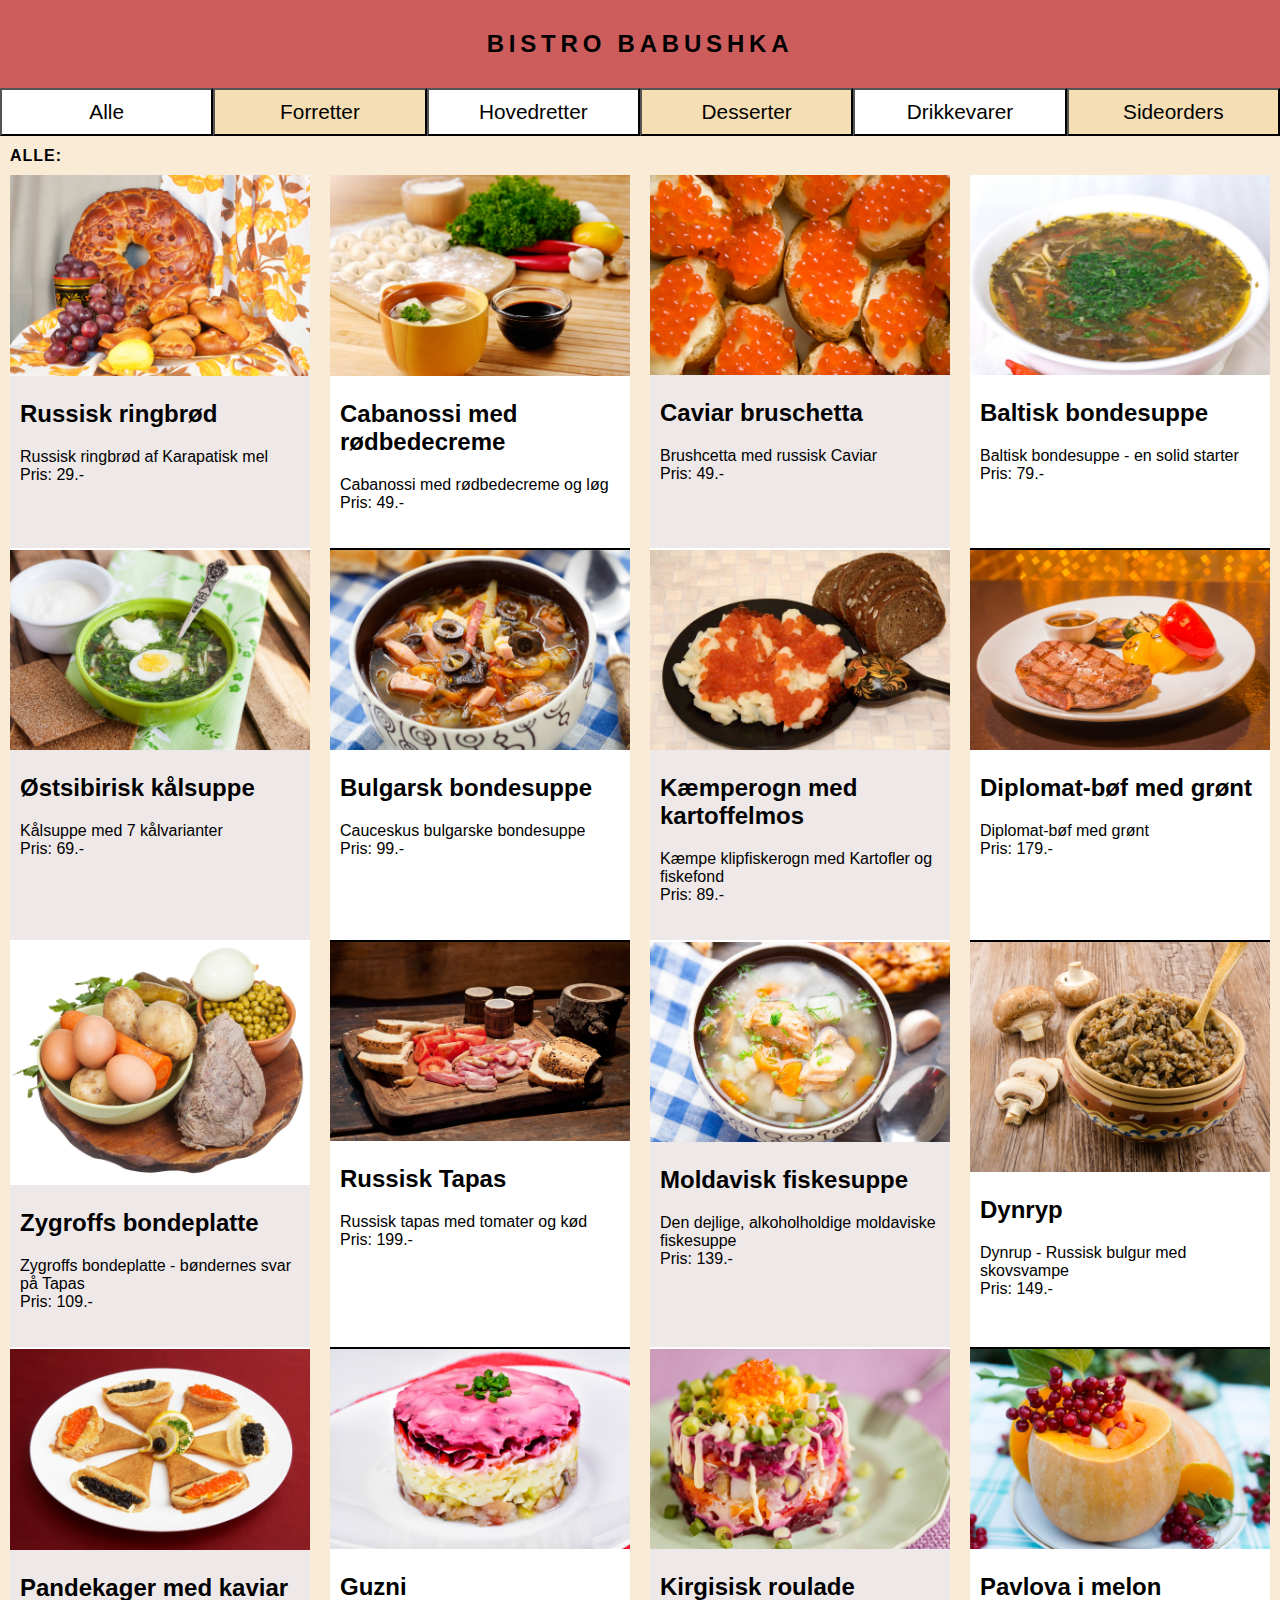
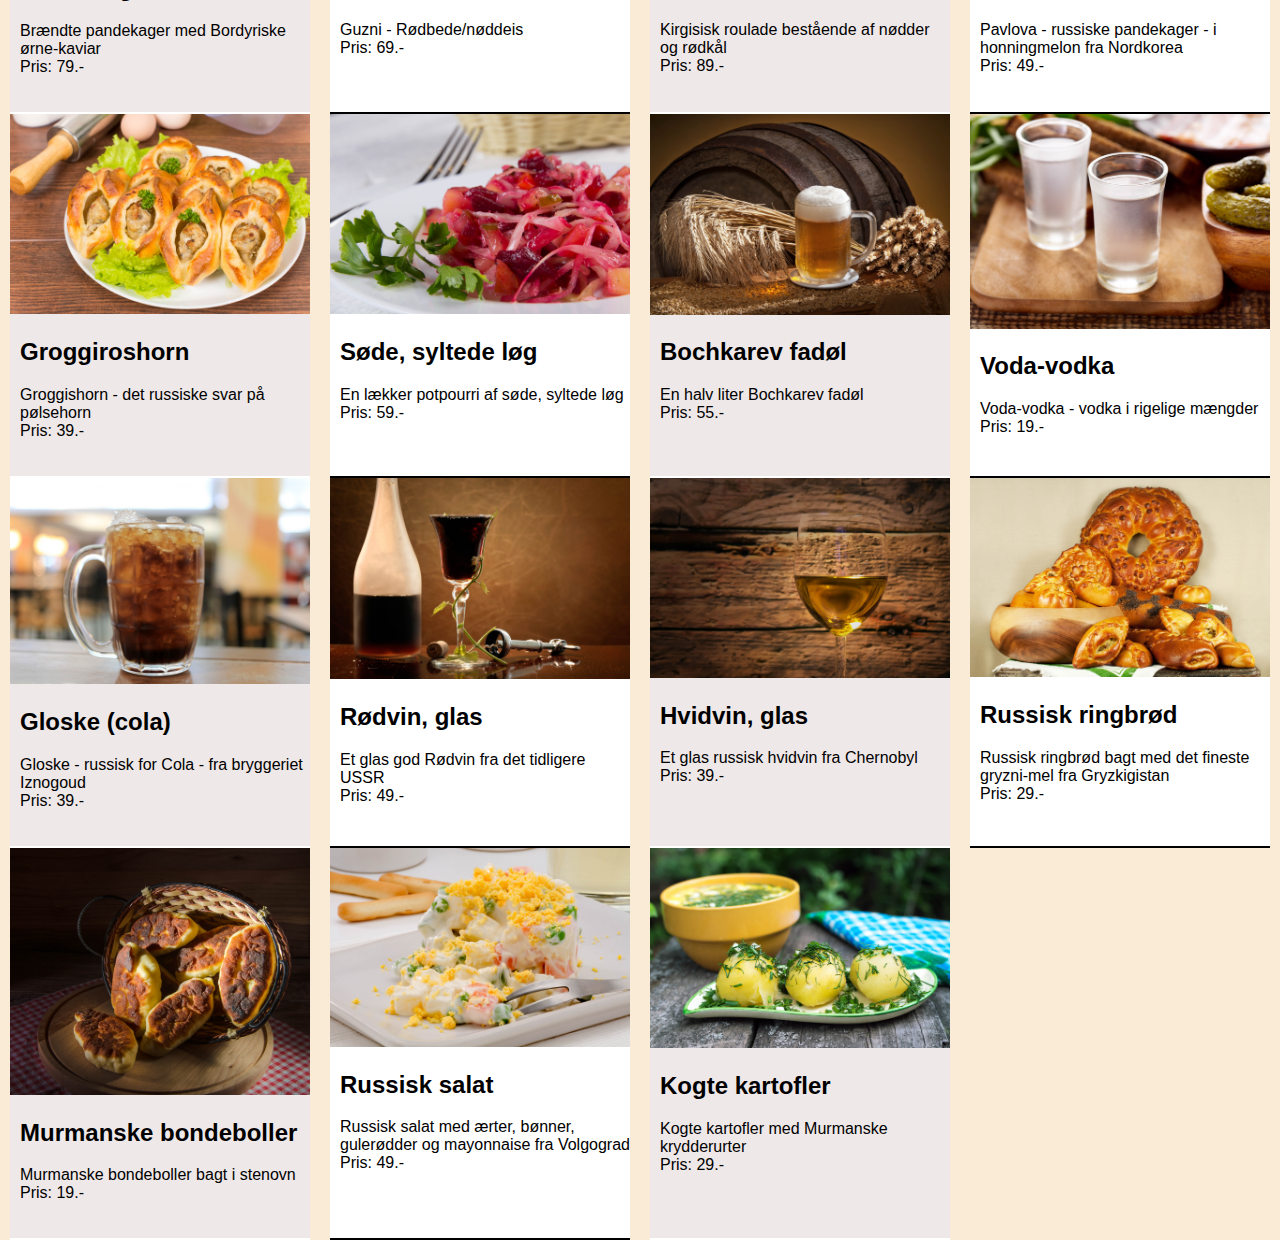
<file: babushka_singleview/index.html>
<!DOCTYPE html>
<html lang="da">

<head>
    <meta charset="utf-8">
    <meta name="viewport" content="width=device-width, initial-scale=1.0">
    <title>Babuhska opgave - Magnus Vagn Jensen</title>

    <link rel="stylesheet" href="style.css">

</head>

<body>

    <header>

       <div class="logo">Bistro Babushka</div>
        <nav>
        <button class="menu_item" data-kategori="alle">Alle</button>
        <button class="menu_item" data-kategori="forretter">Forretter</button>
        <button class="menu_item" data-kategori="hovedretter">Hovedretter</button>
        <button class="menu_item" data-kategori="desserter">Desserter</button>
        <button class="menu_item" data-kategori="drikkevarer">Drikkevarer</button>
        <button class="menu_item" data-kategori="sideorders">Sideorders</button>
        </nav>
        <h1></h1>


    </header>

    <template class="ret_template">

       <article>

                <img class="billede" src="" alt="">

                <div class="billede_txt">
                      <h2 class="navn"></h2>
                    <span class="kortBeskrivelse"></span><br>
                    Pris: <span class="pris"></span><br>
                    <span class="oprindelsesregion"></span><br>

                    <span class="langBeskrivelse"></span><br>
                </div>


       </article>
   </template>



    <main class="container">
       <section class="data_container">

       </section>





    </main>



    <script src="script.js"></script>

</body>

<footer>



</footer>

</html>
</file>
<file: babushka_singleview/style.css>
*{
    box-sizing: content-box;
}

body{

    background-color: antiquewhite;
    margin: 0;
    padding: 0;
}

img{

    width: 100%;
}


article{
    margin: 0px 10px 0px 10px;
    background-color: white;
    border-bottom: 2px solid black;


}

.logo{

    text-align: center;
    font-family: sans-serif;
    font-size: 1.5em;
    letter-spacing: .2em;
    text-transform: uppercase;
    font-weight: 900;

    padding: 30px 0px;
    background-color: indianred;
}

article:nth-child(odd){

    background-color: #efe8e8;
        border-bottom: 2px solid white;



}

.billede_txt{

    padding-left: 10px;
    font-family: sans-serif;
}

nav{

    background-color: white;
   width: 100%;

    display: grid;

}

button{

font-size: 1em;
        background-color: wheat;

}

button:nth-child(odd){
    background-color: white;

}

h1{
    text-transform: capitalize;
    font-family: sans-serif;
    padding-left: 10px;
    text-transform: uppercase;
    letter-spacing: 1px;
    font-size: 1em;

}


footer{

    display: grid;
    grid-template-columns: 1fr 1fr;
    grid-template-rows: 1fr 1fr 1fr;


}
.footer{
    font-family: sans-serif;



}


@media screen and (min-width:667px){

    .data_container{

        display: grid;
        grid-template: 0fr 0fr / 1fr 1fr;

    }
}

@media screen and (min-width:1024px){

    nav{

    grid-template: 0fr 0fr / repeat(6, 1fr);



    }





    button{

        padding: 10px;
        font-size: 1.3em
    }

    .data_container{


        grid-template: 0fr 0fr / 1fr 1fr 1fr;
    }

}

@media screen and (min-width:1280px){

    .data_container{

        grid-template: 0fr 0fr / 1fr 1fr 1fr 1fr;
    }

}
</file>
